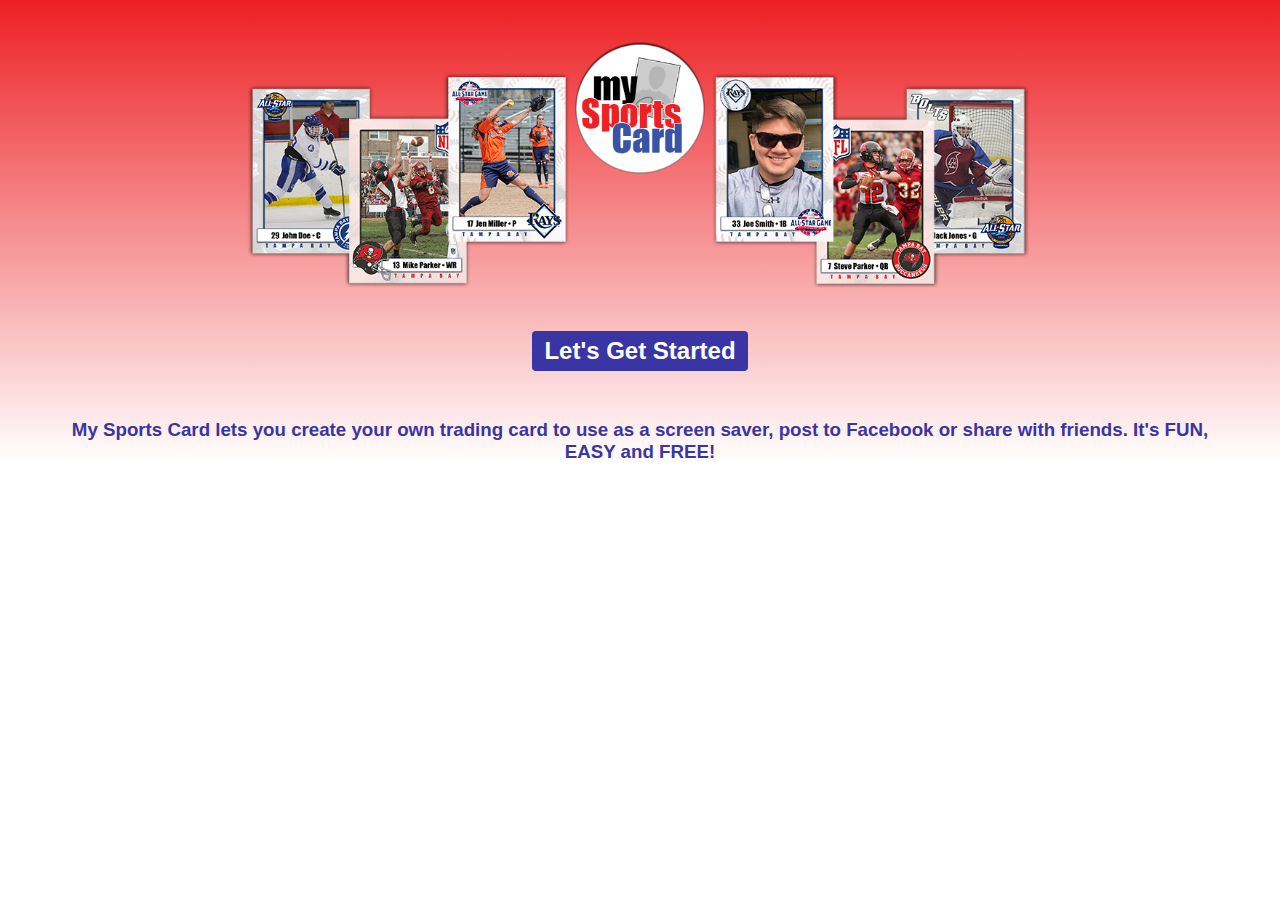
<file: index.html>
<!DOCTYPE html>
<html>
  <head>
    <meta charset="utf-8">
    <link rel="stylesheet" href="styles/style.css">
    <title>My Sports Card</title>
  </head>
  <body>
    <div class="container">
      <header class = "logo">
        <img src="images/landingpage_desktop.png" width="800" height="" alt="My Sports Card">
      </header>
      <div class="start">
        <button>Let's Get Started</button>
      </div>
      <div class="intro-text">
        <h3>My Sports Card lets you create your own trading card to use as a screen saver, post to Facebook or share with friends. It's FUN, EASY and FREE!</h3>
      </div>
    </div>
  </body>
</html>
</file>
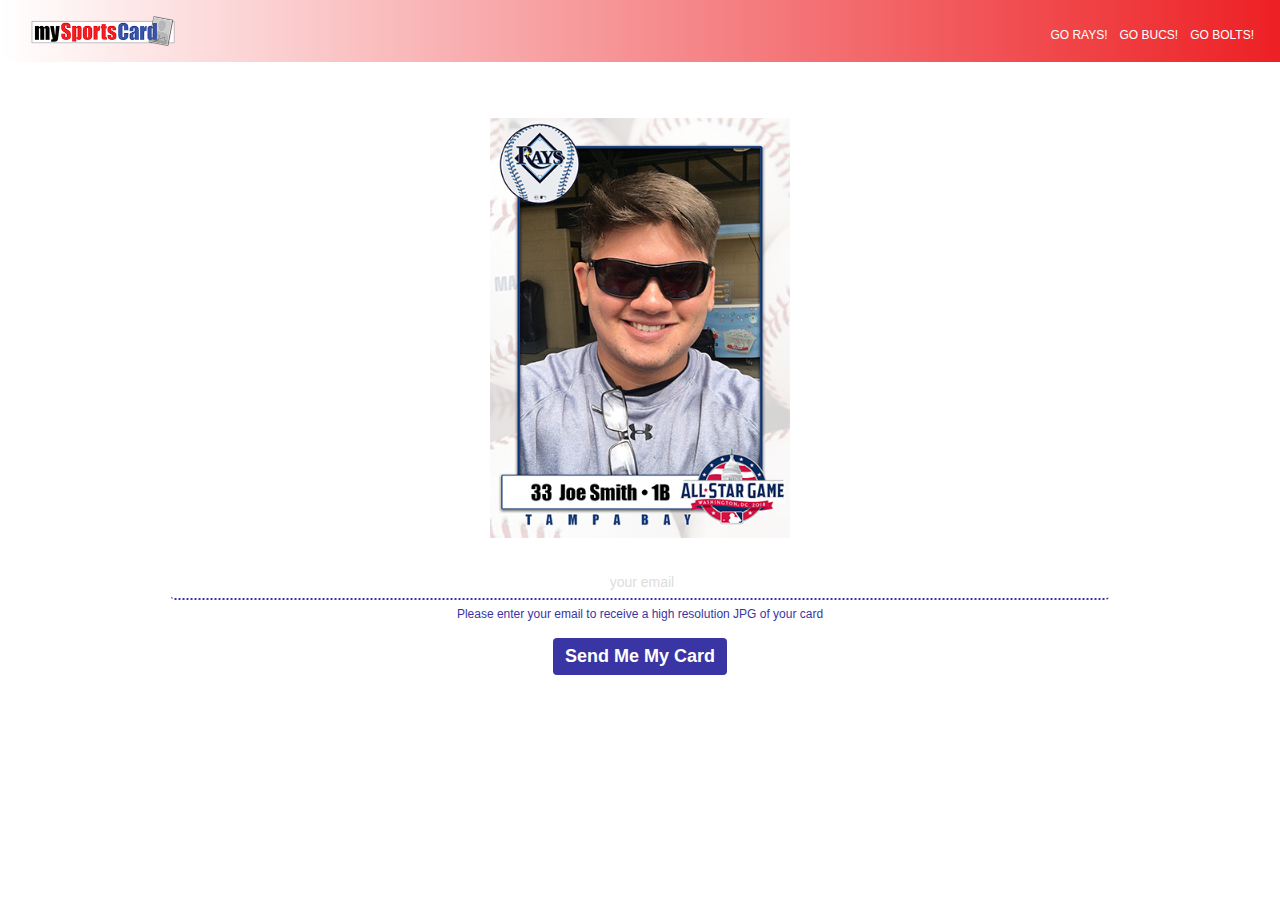
<file: deliver.html>
<!DOCTYPE html>
<html>
  <head>
    <meta charset="utf-8">
    <link rel="stylesheet" href="styles/style.css">
    <link rel="stylesheet" href="http://maxcdn.bootstrapcdn.com/bootstrap/3.3.6/css/bootstrap.min.css">
    <title>My Sports Card</title>
  </head>
  <body>
    <header class = "horizontal-logo">
      <img src="images/mysportscard_horizontal.png" class="hlogo" width="150" height="" alt="My Sports Card">
      <div class="nav">
        <nav class="nav-links">
          <a href="#">GO RAYS!</a>
          <a href="#">GO BUCS!</a>
          <a href="#">GO BOLTS!</a>
        </nav>
      </div>
    </header>
    <section class="steps preview">
      <div class="" id="">
        <h1></h1>
      </div>
    </section>
    <div class="preview-card">
      <div class="finish">
        <div class="col-lg-12">
          <a href="#"><img src="images/Rayscard_ball.png" width="300" height="" alt="Rays Card"></a>
          <form class="fancy-form" action="" method="post">
              <div class="form-group email">
                  <input autofocus class="form-control" type="text" name="name" id="name" placeholder=" your email">
                  <p>Please enter your email to receive a high resolution JPG of your card</p>
              </div>
              <button type="submit" class="">Send Me My Card</button>
          </form>
        </div>
      </div>
    </div>
  </body>
</html>
</file>
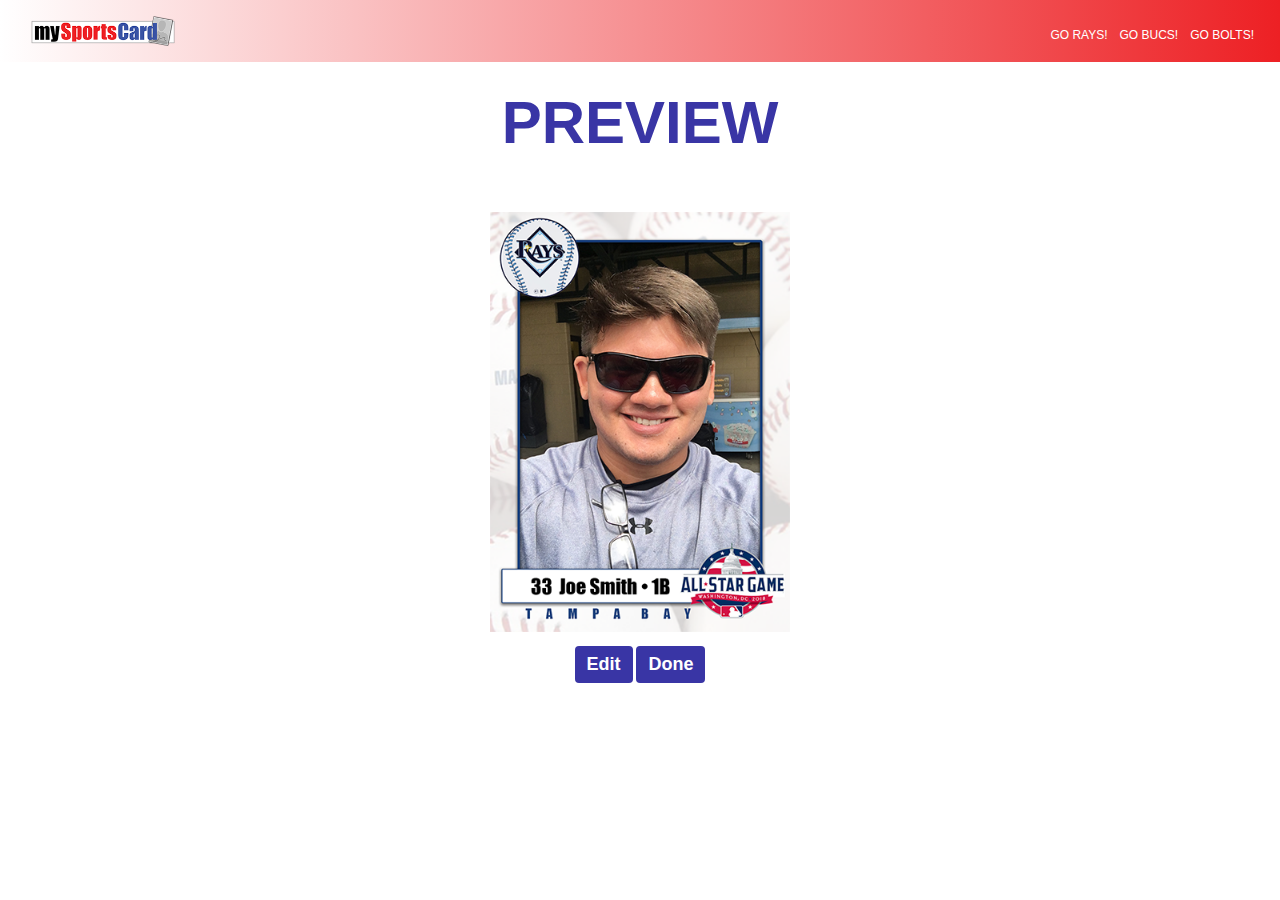
<file: preview.html>
<!DOCTYPE html>
<html>
  <head>
    <meta charset="utf-8">
    <link rel="stylesheet" href="styles/style.css">
    <link rel="stylesheet" href="http://maxcdn.bootstrapcdn.com/bootstrap/3.3.6/css/bootstrap.min.css">
    <title>My Sports Card</title>
  </head>
  <body>
    <header class = "horizontal-logo">
      <img src="images/mysportscard_horizontal.png" class="hlogo" width="150" height="" alt="My Sports Card">
      <div class="nav">
        <nav class="nav-links">
          <a href="#">GO RAYS!</a>
          <a href="#">GO BUCS!</a>
          <a href="#">GO BOLTS!</a>
        </nav>
      </div>
    </header>
    <section class="steps preview">
      <div class="" id="">
        <h1>PREVIEW</h1>
      </div>
    </section>
    <section class="teams">
      <div class="preview-card">
        <a href="#"><img src="images/Rayscard_ball.png" width="300" height="" alt="Rays Card"></a>
        <div class="finish">
          <button type="" class="">Edit</button>
          <button type="" class="">Done</button>
        </div>
      </div>
    </section>
  </body>
</html>
</file>
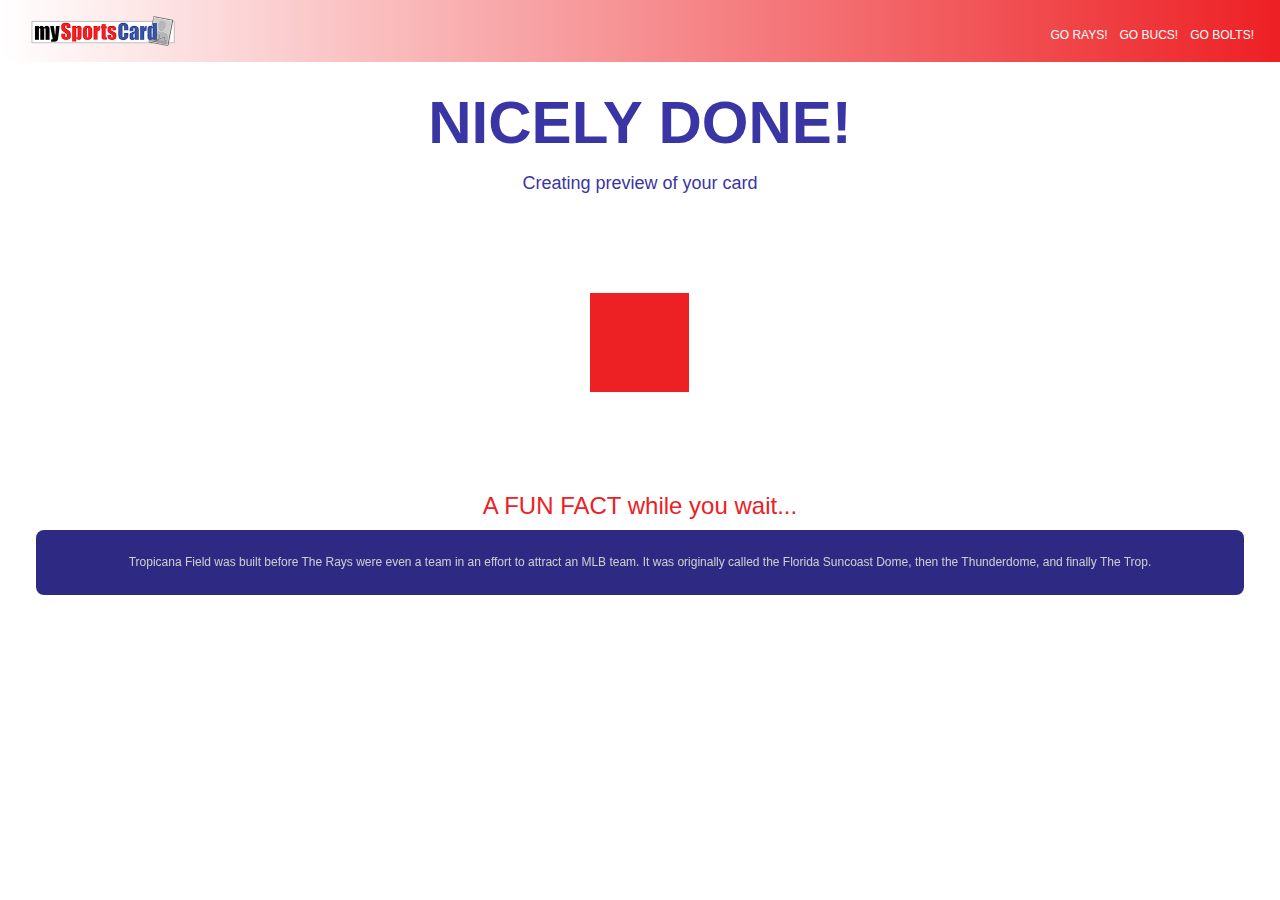
<file: processing.html>
<!DOCTYPE html>
<html>
  <head>
    <meta charset="utf-8">
    <link rel="stylesheet" href="styles/style.css">
    <link rel="stylesheet" href="http://maxcdn.bootstrapcdn.com/bootstrap/3.3.6/css/bootstrap.min.css">
    <title>My Sports Card</title>
  </head>
  <body>
    <header class = "horizontal-logo">
      <img src="images/mysportscard_horizontal.png" class="hlogo" width="150" height="" alt="My Sports Card">
      <div class="nav">
        <nav class="nav-links">
          <a href="#">GO RAYS!</a>
          <a href="#">GO BUCS!</a>
          <a href="#">GO BOLTS!</a>
        </nav>
      </div>
    </header>
    <section class="steps preview">
      <div class="" id="">
        <h1>NICELY DONE!</h1>
      </div>
      <div class="subhead">
        <h5>Creating preview of your card</h5>
      </div>
    </section>
    <div class="sk-cube-grid">
      <div class="sk-cube sk-cube1"></div>
      <div class="sk-cube sk-cube2"></div>
      <div class="sk-cube sk-cube3"></div>
      <div class="sk-cube sk-cube4"></div>
      <div class="sk-cube sk-cube5"></div>
      <div class="sk-cube sk-cube6"></div>
      <div class="sk-cube sk-cube7"></div>
      <div class="sk-cube sk-cube8"></div>
      <div class="sk-cube sk-cube9"></div>
    </div>
    <div class="steps">
      <h2>A FUN FACT while you wait...</h2>
      <p>Tropicana Field was built before The Rays were even a team in an effort to attract an MLB team. It was originally called the Florida Suncoast Dome, then the Thunderdome, and finally The Trop.</p>
    </div>
  </body>
</html>
</file>
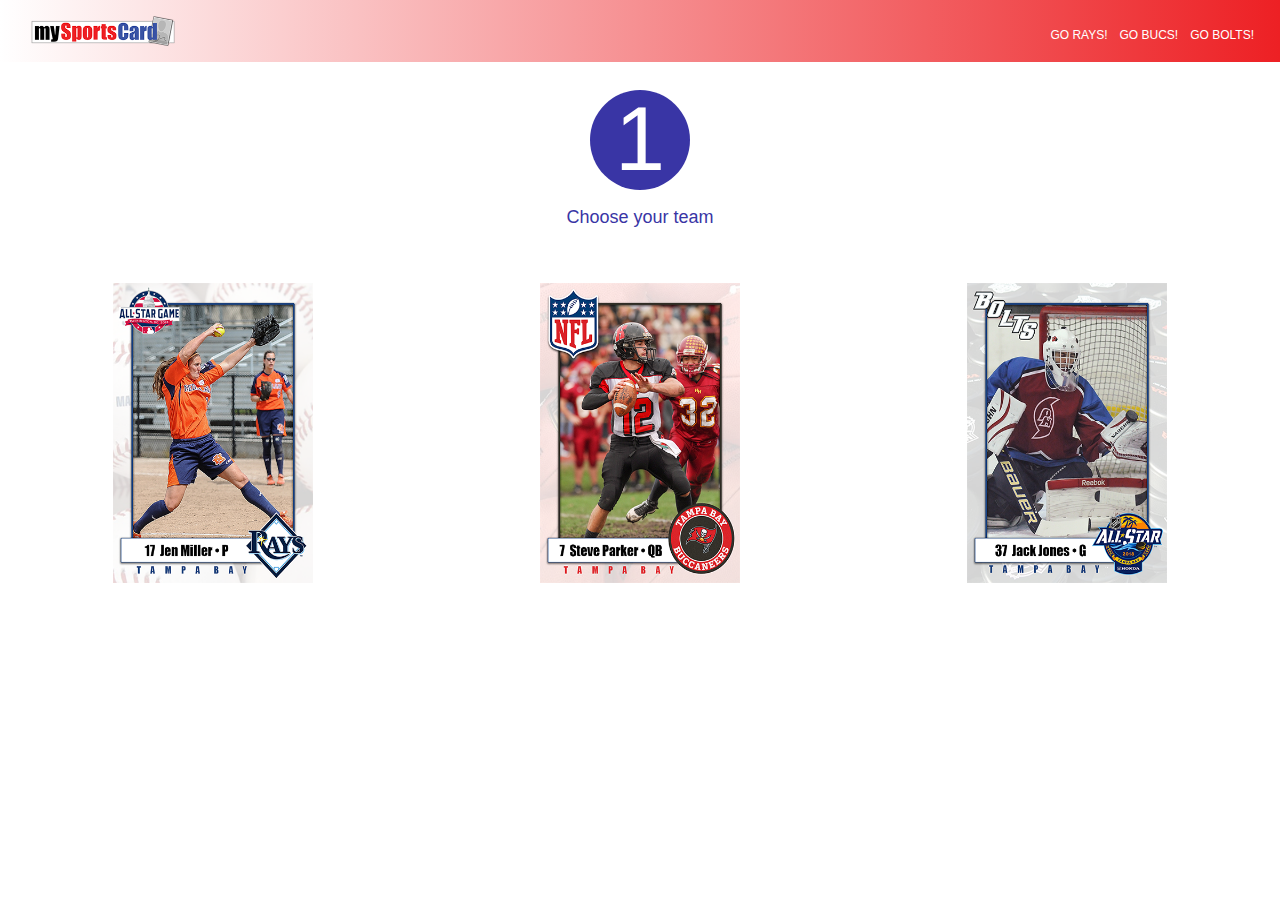
<file: step1.html>
<!DOCTYPE html>
<html>
  <head>
    <meta charset="utf-8">
    <link rel="stylesheet" href="styles/style.css">
    <link rel="stylesheet" href="http://maxcdn.bootstrapcdn.com/bootstrap/3.3.6/css/bootstrap.min.css">
    <title>My Sports Card</title>
  </head>
  <body>
    <header class = "horizontal-logo">
      <img src="images/mysportscard_horizontal.png" class="hlogo" width="150px" height="" alt="My Sports Card">
      <div class="nav">
        <nav class="nav-links">
          <a href="#">GO RAYS!</a>
          <a href="#">GO BUCS!</a>
          <a href="#">GO BOLTS!</a>
        </nav>
      </div>
    </header>
    <section class="steps">
      <div class="" id="circle">
        <h1>1</h1>
      </div>
      <div class="subhead">
        <h5>Choose your team</h5>
      </div>
    </section>
    <section class="teams">
      <div class="team-cards">
        <a href="#"><img src="images/Rayscard_diamond.png" width="200px" height="" alt="Rays Card"></a>
      </div>
      <div class="team-cards">
        <a href="#"><img src="images/Bucscard_patch.png" width="200px" height="" alt="Bucs Card"></a>
      </div>
      <div class="team-cards">
        <a href="#"><img src="images/Lightningcard_bolts.png" width="200px" height="" alt="Bolts Card"></a>
      </div>
    </section>
  </body>
</html>
</file>
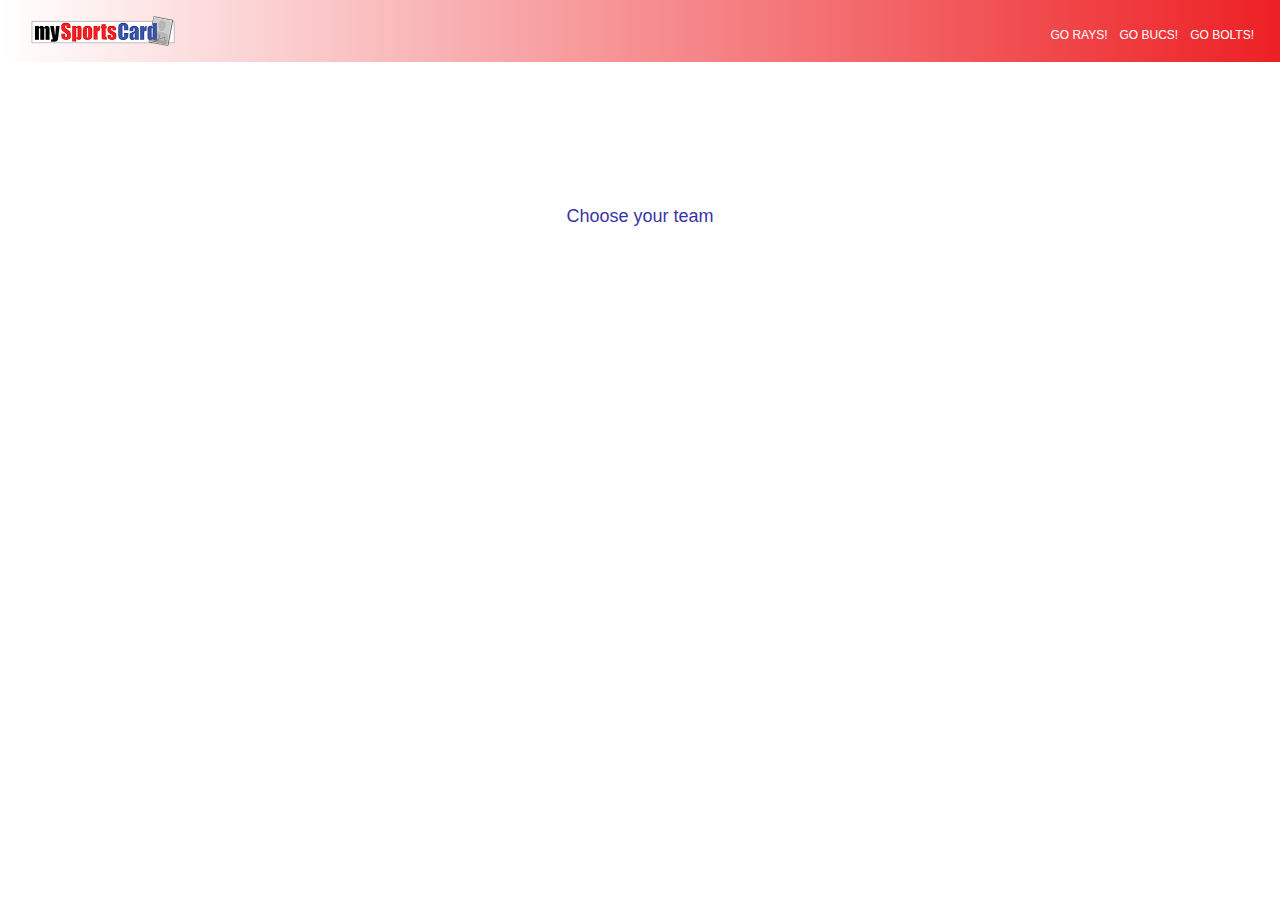
<file: step2.html>
<!DOCTYPE html>
<html>
  <head>
    <meta charset="utf-8">
    <link rel="stylesheet" href="styles/style.css">
    <link rel="stylesheet" href="http://maxcdn.bootstrapcdn.com/bootstrap/3.3.6/css/bootstrap.min.css">
    <title>My Sports Card</title>
  </head>
  <body>
    <header class = "horizontal-logo">
      <img src="images/mysportscard_horizontal.png" class="hlogo" width="150" height="" alt="My Sports Card">
      <div class="nav">
        <nav class="nav-links">
          <a href="#">GO RAYS!</a>
          <a href="#">GO BUCS!</a>
          <a href="#">GO BOLTS!</a>
        </nav>
      </div>
    </header>
    <section class="steps">
      <h1>1</h1>
      <h5>Choose your team</h5>

    </section>
  </body>
</html>
</file>
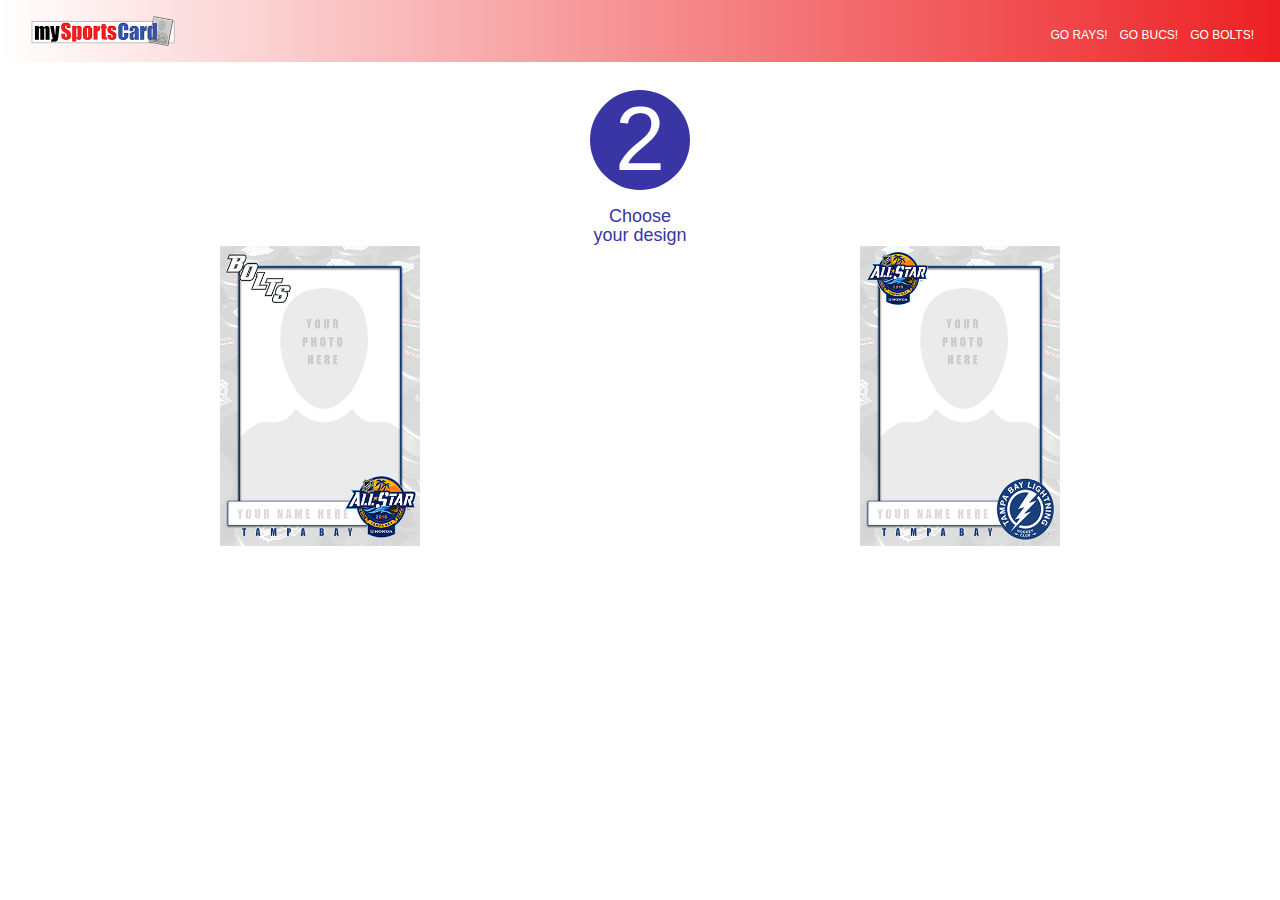
<file: step2bolts.html>
<!DOCTYPE html>
<html>
  <head>
    <meta charset="utf-8">
    <link rel="stylesheet" href="styles/style.css">
    <link rel="stylesheet" href="http://maxcdn.bootstrapcdn.com/bootstrap/3.3.6/css/bootstrap.min.css">
    <title>My Sports Card</title>
  </head>
  <body>
    <header class = "horizontal-logo">
      <img src="images/mysportscard_horizontal.png" class="hlogo" width="150" height="" alt="My Sports Card">
      <div class="nav">
        <nav class="nav-links">
          <a href="#">GO RAYS!</a>
          <a href="#">GO BUCS!</a>
          <a href="#">GO BOLTS!</a>
        </nav>
      </div>
    </header>
    <section class="steps">
      <div class="" id="circle">
        <h1>2</h1>
        <h5>Choose your design</h5>
      </div>
    </section>
      <section class="teams">
        <div class="team-cards">
          <a href="#"><img src="images/Lightningcard_boltsplaceholder.png" width="200px" height="" alt="Rays Card"></a>
        </div>
        <div class="team-cards">
          <a href="#"><img src="images/Lightningcard_patchplaceholder.png" width="200px" height="" alt="Bucs Card"></a>
        </div>
      </section>
  </body>
</html>
</file>
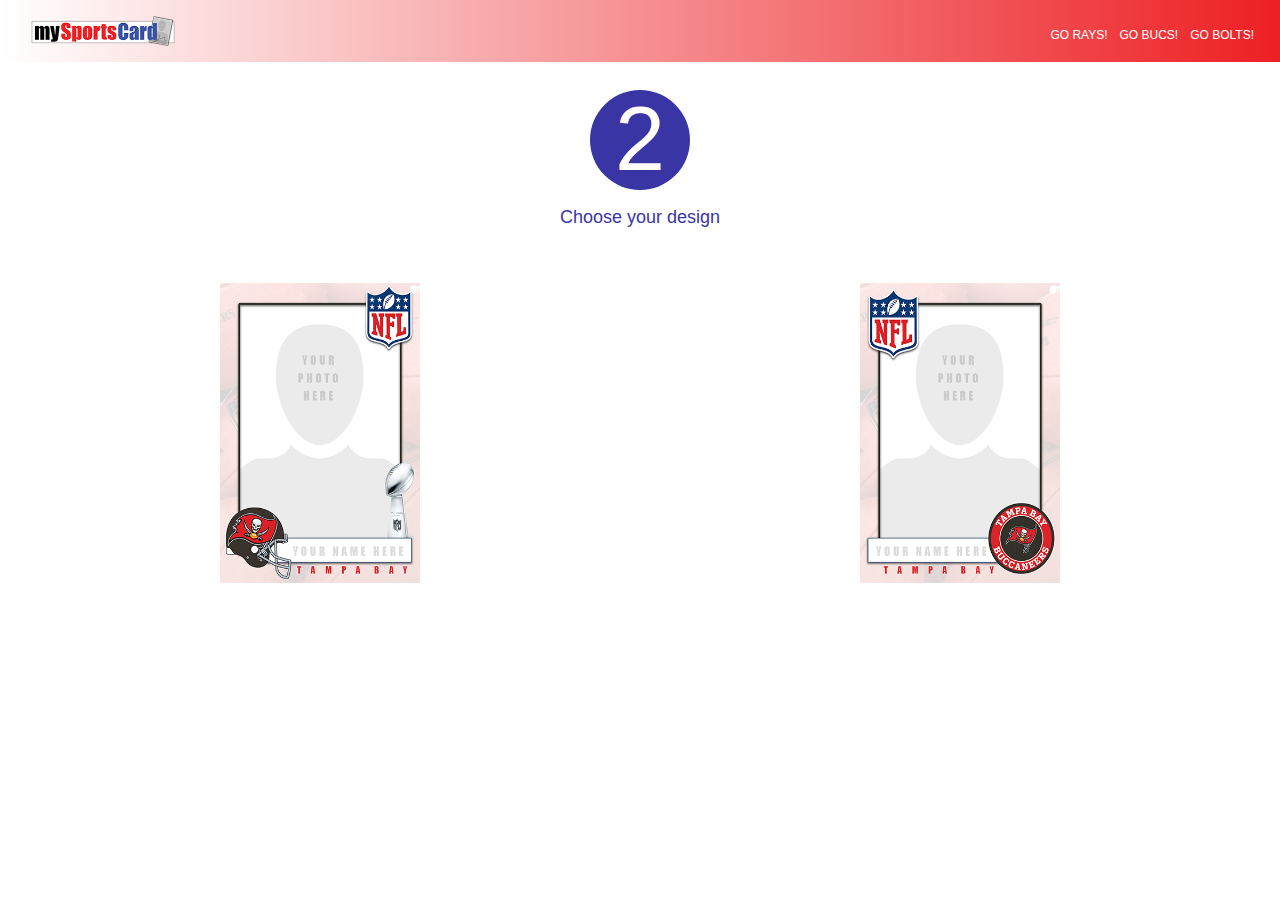
<file: step2bucs.html>
<!DOCTYPE html>
<html>
  <head>
    <meta charset="utf-8">
    <link rel="stylesheet" href="styles/style.css">
    <link rel="stylesheet" href="http://maxcdn.bootstrapcdn.com/bootstrap/3.3.6/css/bootstrap.min.css">
    <title>My Sports Card</title>
  </head>
  <body>
    <header class = "horizontal-logo">
      <img src="images/mysportscard_horizontal.png" class="hlogo" width="150" height="" alt="My Sports Card">
      <div class="nav">
        <nav class="nav-links">
          <a href="#">GO RAYS!</a>
          <a href="#">GO BUCS!</a>
          <a href="#">GO BOLTS!</a>
        </nav>
      </div>
    </header>
    <section class="steps">
      <div class="" id="circle">
        <h1>2</h1>
      </div>
      <div class="subhead">
        <h5>Choose your design</h5>
      </div>
    </section>
      <section class="design">
        <div class="team-cards">
          <a href="#"><img src="images/Bucscard_helmetplaceholder.png" width="200px" height="" alt="Rays Card"></a>
        </div>
        <div class="team-cards">
          <a href="#"><img src="images/Bucscard_patchplaceholder.png" width="200px" height="" alt="Bucs Card"></a>
        </div>
      </section>
  </body>
</html>
</file>
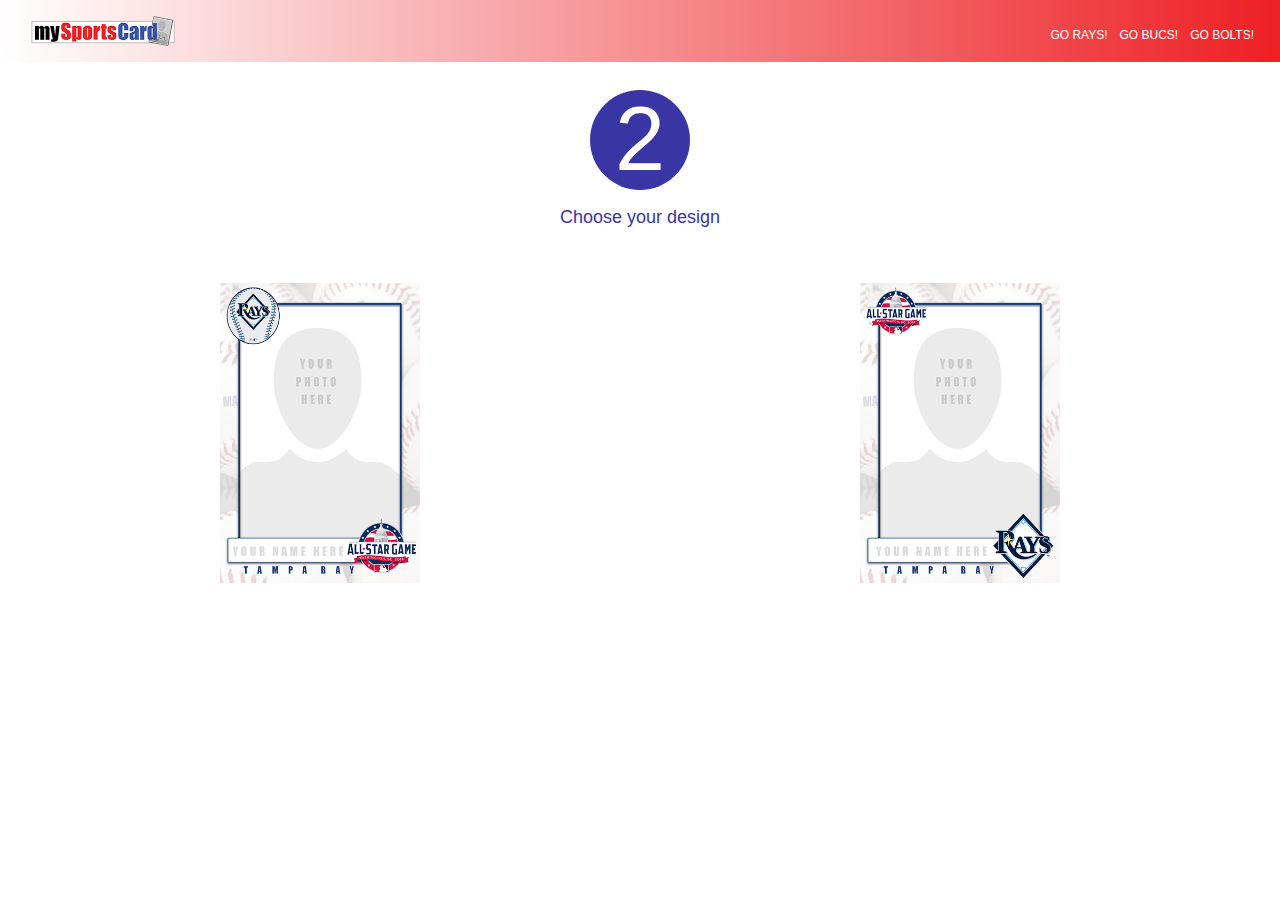
<file: step2rays.html>
<!DOCTYPE html>
<html>
  <head>
    <meta charset="utf-8">
    <link rel="stylesheet" href="styles/style.css">
    <link rel="stylesheet" href="http://maxcdn.bootstrapcdn.com/bootstrap/3.3.6/css/bootstrap.min.css">
    <title>My Sports Card</title>
  </head>
  <body>
    <header class = "horizontal-logo">
      <img src="images/mysportscard_horizontal.png" class="hlogo" width="150" height="" alt="My Sports Card">
      <div class="nav">
        <nav class="nav-links">
          <a href="#">GO RAYS!</a>
          <a href="#">GO BUCS!</a>
          <a href="#">GO BOLTS!</a>
        </nav>
      </div>
    </header>
    <section class="steps">
      <div class="" id="circle">
        <h1>2</h1>
      </div>
      <div class="subhead">
        <h5>Choose your design</h5>
      </div>
    </section>
      <section class="design">
        <div class="team-cards">
          <a href="#"><img src="images/Rayscard_ballplaceholder.png" width="200px" height="" alt="Rays Card"></a>
        </div>
        <div class="team-cards">
          <a href="#"><img src="images/Rayscard_diamondplaceholder.png" width="200px" height="" alt="Bucs Card"></a>
        </div>
      </section>
  </body>
</html>
</file>
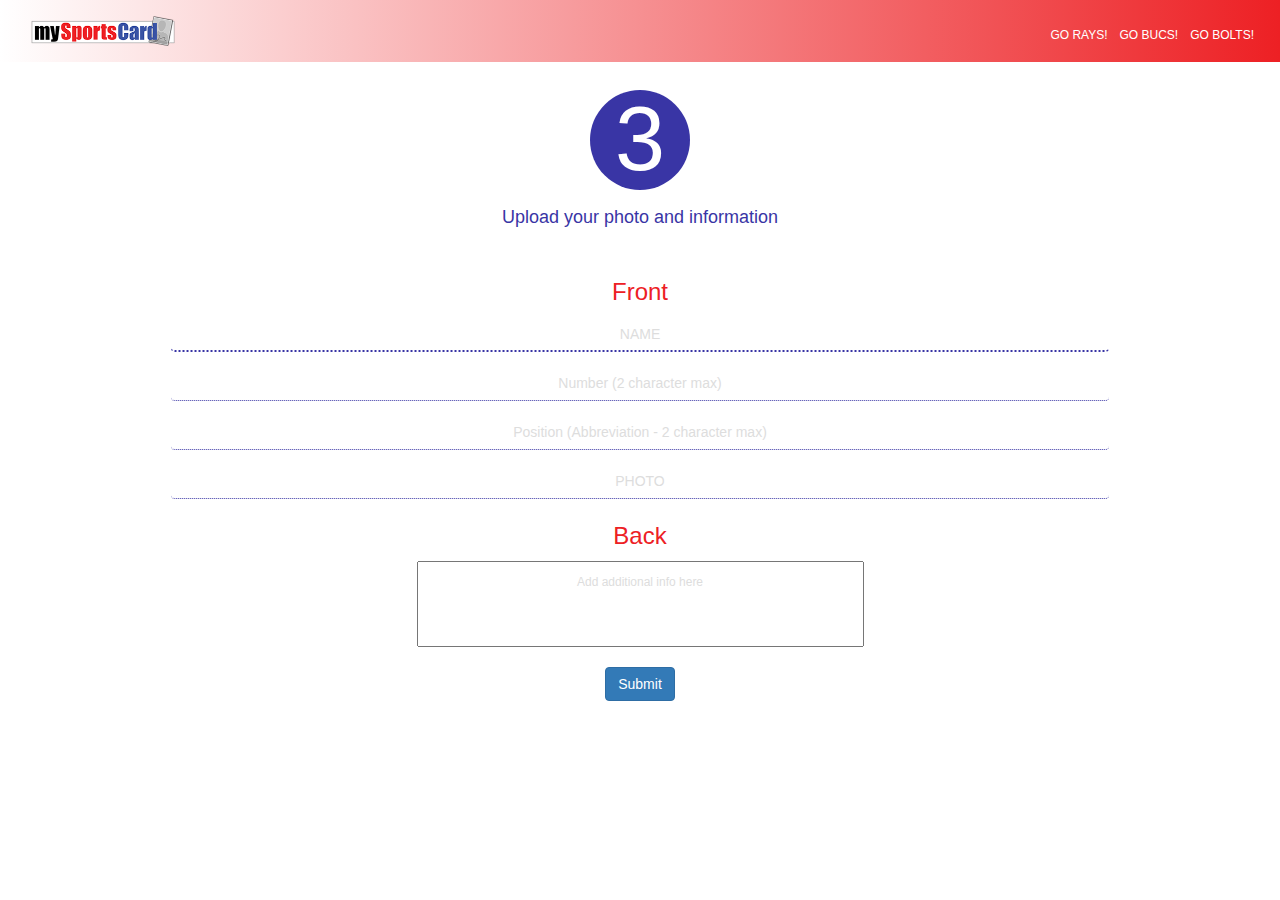
<file: step3uploadphoto.html>
<!DOCTYPE html>
<html>
  <head>
    <meta charset="utf-8">
    <link rel="stylesheet" href="styles/style.css">
    <link rel="stylesheet" href="http://maxcdn.bootstrapcdn.com/bootstrap/3.3.6/css/bootstrap.min.css">
    <title>My Sports Card</title>
  </head>
  <body>
    <header class = "horizontal-logo">
      <img src="images/mysportscard_horizontal.png" class="hlogo" width="150" height="" alt="My Sports Card">
      <div class="nav">
        <nav class="nav-links">
          <a href="#">GO RAYS!</a>
          <a href="#">GO BUCS!</a>
          <a href="#">GO BOLTS!</a>
        </nav>
      </div>
    </header>
    <section class="steps">
      <div class="" id="circle">
        <h1>3</h1>
      </div>
      <div class="subhead">
        <h5>Upload your photo and information</h5>
      </div>
    </section>
    <div class="front-card">
      <div class="col-lg-12">
        <h3 class="card-label">Front</h3>
          <form class="fancy-form" action="" method="post">

              <div class="form-group">
                  <input autofocus class="form-control" type="text" name="name" id="name" placeholder="NAME">
              </div>

              <div class="form-group">
                <input class="form-control" type="text" name="number" maxlength="2" id="number" placeholder="Number (2 character max)">
              </div>

              <div class="form-group">
                <input class="form-control" type="text" name="position"maxlength="2"  id="position" placeholder="Position (Abbreviation - 2 character max)">
              </div>
              <div class="form-group">
                  <input class="form-control child" type="text" name="photo" id="photo" value="" placeholder="PHOTO">
              </div>

              <h3 class="card-label">Back</h3>
                <form class="fancy-form" action="" method="post">

                    <div class="form-group">
                        <textarea name="description" form="" placeholder="Add additional info here" cols="50" rows="3"></textarea>
                    </div>

              <button type="submit" class="btn btn-primary submit">Submit</button>
          </form>
      </div>
    </div>
  </body>
</html>
</file>
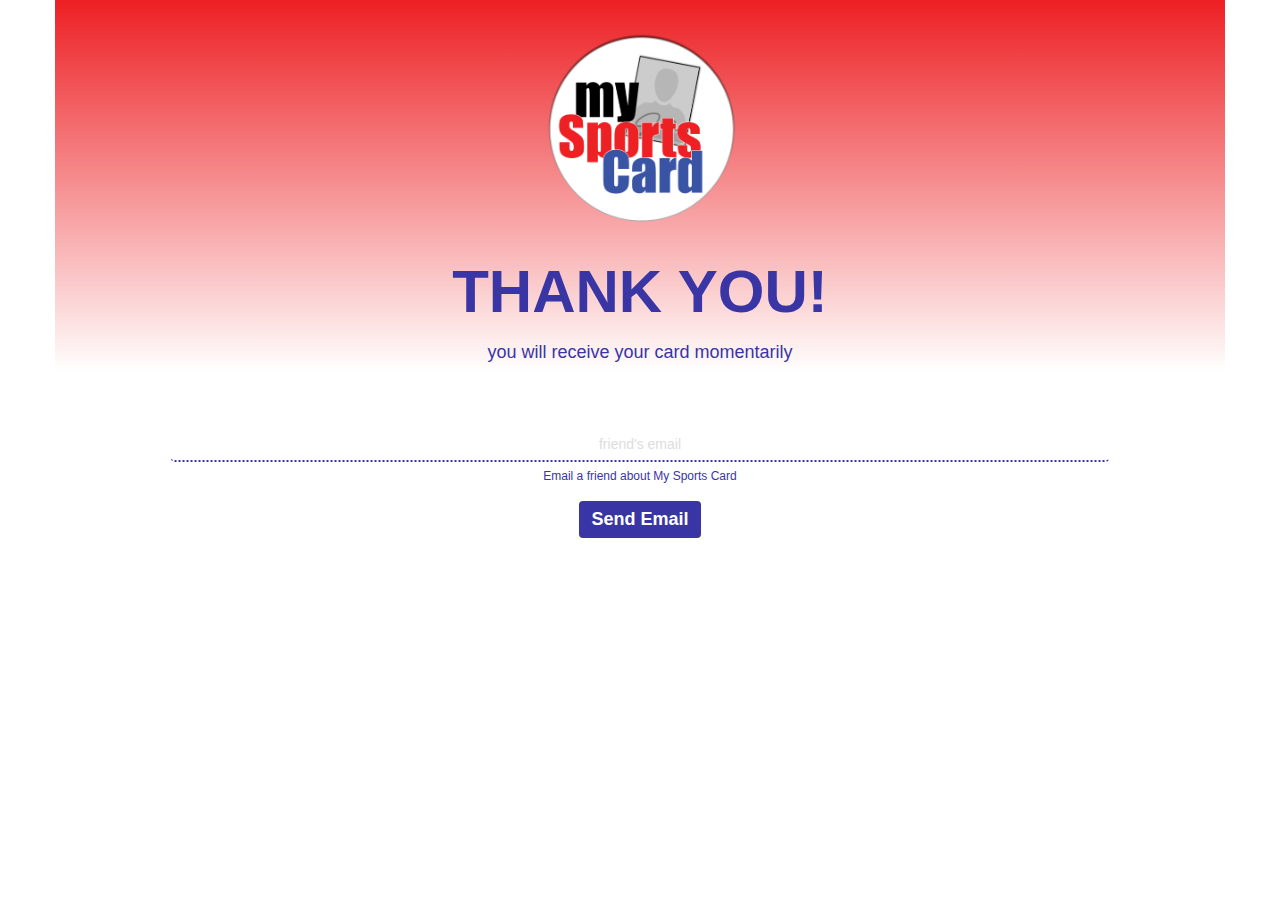
<file: thankyou.html>
<!DOCTYPE html>
<html>
  <head>
    <meta charset="utf-8">
    <link rel="stylesheet" href="styles/style.css">
    <link rel="stylesheet" href="http://maxcdn.bootstrapcdn.com/bootstrap/3.3.6/css/bootstrap.min.css">
    <title>My Sports Card</title>
  </head>
  <body>
    <section class="preview thanks logo container">
      <div class="" id="">
        <img src="images/mysportscard.png" class="" width="200" height="" alt="My Sports Card">
        <h1>THANK YOU!</h1>
      </div>
      <div class="subhead">
        <h5>you will receive your card momentarily</h5>
      </div>
    </section>
    <div class="preview-card">
      <div class="finish">
        <div class="col-lg-12">
          <form class="fancy-form" action="" method="post">
              <div class="form-group email">
                  <input autofocus class="form-control" type="text" name="name" id="name" placeholder="friend's email">
                  <p>Email a friend about My Sports Card</p>
              </div>
              <button type="submit" class="">Send Email</button>
          </form>
        </div>
      </div>
    </div>
  </body>
</html>
</file>
<file: styles/style.css>
body {
  font-family: 'Helvetica Nue', sans-serif;
  min-height: 100vh;
  margin: 0;
  padding: 0;
}

.container {
  background-image: linear-gradient(#ed2024, white);
}

.logo {
  text-align: center;
}

.horizontal-logo {
  text-align: left;
  background: linear-gradient(-90deg, #ed2024, white);
  margin-top: -1em;
}

.hlogo {
  margin-left: 2em;
  padding-bottom: 1em;
}

img {
  margin-top: 2em;
}

.start {
  text-align: center;
}

.start button {
  margin-top: 1em;
  text-align: center;
  background-color: #3935a5;
  color: white;
  font-size: 24px;
  border-radius: 4px;
  border: none;
  padding: 6px 12px;
  font-weight: bold;
}

.front-card {
  text-align: center;
}

.card {
  text-align: center;
}

.card-label {
  margin-top: 1em;
}

.front-card h3 {
  font-size: 24px;
  color: #ed2024;
  margin-bottom: .5em;
}

.intro-text {
  text-align: center;
  margin: 3em;
  color: #3935a5;
}

.nav {
  display: flex;
  justify-content: flex-end;
}

.nav-links {
  display: flex;
  margin-top: -2.5em;
  margin-right: 1em;
}

.nav-links a {
  text-decoration: none;
  font-size: 12px;
  font-weight: normal;
  margin-right: 1em;
  color: white;
}

.nav-links a:hover {
  text-decoration: none;
  font-size: 12px;
  font-weight: normal;
  margin-right: 1em;
  color: #3935a5;
}

section {
  display: flex;
  margin-bottom: 2em;
}

.steps {
  margin-top: 2em;
}

.steps h1 {
  font-size: 90px;
  color: white;
  margin: auto;
  text-align: center;
}

.steps h5 {
  font-size: 18px;
  margin-top: 1em;
  color: #3935a5;
  text-align: center;
}

.subhead h5 {
  font-size: 18px;
  margin-top: 1em;
  color: #3935a5;
  text-align: center;
}

#circle {
  width: 100px;
  height: 100px;
  background: #3935a5;
  border-radius: 50px;
  margin: auto;
}

.teams {
  display: flex;
}

.design {
  display: flex;
}

.team-cards {
  margin: auto;
}

.team-cards a img {
  height: 300px;
  width: 200px;

  -webkit-transition: all 1s ease;
  -moz-transition: all 1s ease;
  -o-transition: all 1s ease;
  -ms-transition: all 1s ease;
  transition: all 1s ease;
}

.team-cards a img:hover {
  width: 250px;
  height: 350px;
}

.fancy-form input[type=text] {
  border-top: none;
  border-right: none;
  border-left: none;
  border-bottom: 1px dotted #3935a5;
  box-shadow: none;
  -webkit-box-shadow: none;
  -moz-box-shadow: none;
  -moz-transition: none;
  -webkit-transition: none;
  width: 75%;
  outline: none;
  text-align: center;
  margin: auto;
}

.fancy-form input[type=text]:focus {
  border-bottom: 2px dotted #3935a5;
  transition: border 0.5s;
}

.fancy-form input::placeholder {
  color: #ddd;
}

.submit {
  text-align: center;
  background-color: #3935a5;
  color: white;
  font-size: 18px;
  border-radius: 4px;
  border: none;
  padding: 6px 12px;
  font-weight: bold;
}

textarea {
  outline: none;
  resize: none;
  padding: 12px;
}

textarea::placeholder {
  color: #ddd;
  font-size: 12px;
  text-align: center;
}

.preview h1 {
  font-size: 60px;
  font-weight: 900;
  color: #3935a5;
  margin: auto;
  text-align: center;
}

/*spinner css*/
.sk-cube-grid {
  width: 100px;
  height: 100px;
  margin: 100px auto;
}

.sk-cube-grid .sk-cube {
  width: 33%;
  height: 33%;
  background-color: #ed2024;
  float: left;
  -webkit-animation: sk-cubeGridScaleDelay 1.3s infinite ease-in-out;
  animation: sk-cubeGridScaleDelay 1.3s infinite ease-in-out;
}
.sk-cube-grid .sk-cube1 {
  -webkit-animation-delay: 0.2s;
  animation-delay: 0.2s;
}
.sk-cube-grid .sk-cube2 {
  -webkit-animation-delay: 0.3s;
  animation-delay: 0.3s;
}
.sk-cube-grid .sk-cube3 {
  -webkit-animation-delay: 0.4s;
  animation-delay: 0.4s;
}
.sk-cube-grid .sk-cube4 {
  -webkit-animation-delay: 0.1s;
  animation-delay: 0.1s;
}
.sk-cube-grid .sk-cube5 {
  -webkit-animation-delay: 0.2s;
  animation-delay: 0.2s;
}
.sk-cube-grid .sk-cube6 {
  -webkit-animation-delay: 0.3s;
  animation-delay: 0.3s;
}
.sk-cube-grid .sk-cube7 {
  -webkit-animation-delay: 0s;
  animation-delay: 0s;
}
.sk-cube-grid .sk-cube8 {
  -webkit-animation-delay: 0.1s;
  animation-delay: 0.1s;
}
.sk-cube-grid .sk-cube9 {
  -webkit-animation-delay: 0.2s;
  animation-delay: 0.2s;
}

@-webkit-keyframes sk-cubeGridScaleDelay {
  0%,
  70%,
  100% {
    -webkit-transform: scale3D(1, 1, 1);
    transform: scale3D(1, 1, 1);
  }
  35% {
    -webkit-transform: scale3D(0, 0, 1);
    transform: scale3D(0, 0, 1);
  }
}

@keyframes sk-cubeGridScaleDelay {
  0%,
  70%,
  100% {
    -webkit-transform: scale3D(1, 1, 1);
    transform: scale3D(1, 1, 1);
  }
  35% {
    -webkit-transform: scale3D(0, 0, 1);
    transform: scale3D(0, 0, 1);
  }
}

.steps p {
  text-align: center;
  margin-left: 3em;
  margin-right: 3em;
  background-color: #3935a5;
  filter: brightness(80%);
  color: white;
  padding: 2em;
  border-radius: 8px;
}

.steps h2 {
  text-align: center;
  color: #ed2024;
  font-size: 24px;
}

.preview-card {
  margin: auto;
}

.finish {
  margin-top: 1em;
  text-align: center;
}

.finish button {
  text-align: center;
  background-color: #3935a5;
  color: white;
  font-size: 18px;
  border-radius: 4px;
  border: none;
  padding: 6px 12px;
  font-weight: bold;
  margin: auto;
}

.email {
  margin-top: 2em;
  margin-bottom: 2em;
}

div p {
  font-size: 12px;
  color: #3935a5;
  margin-top: .5em;
}

.thanks h1 {
  margin-top: .5em;
}
</file>
